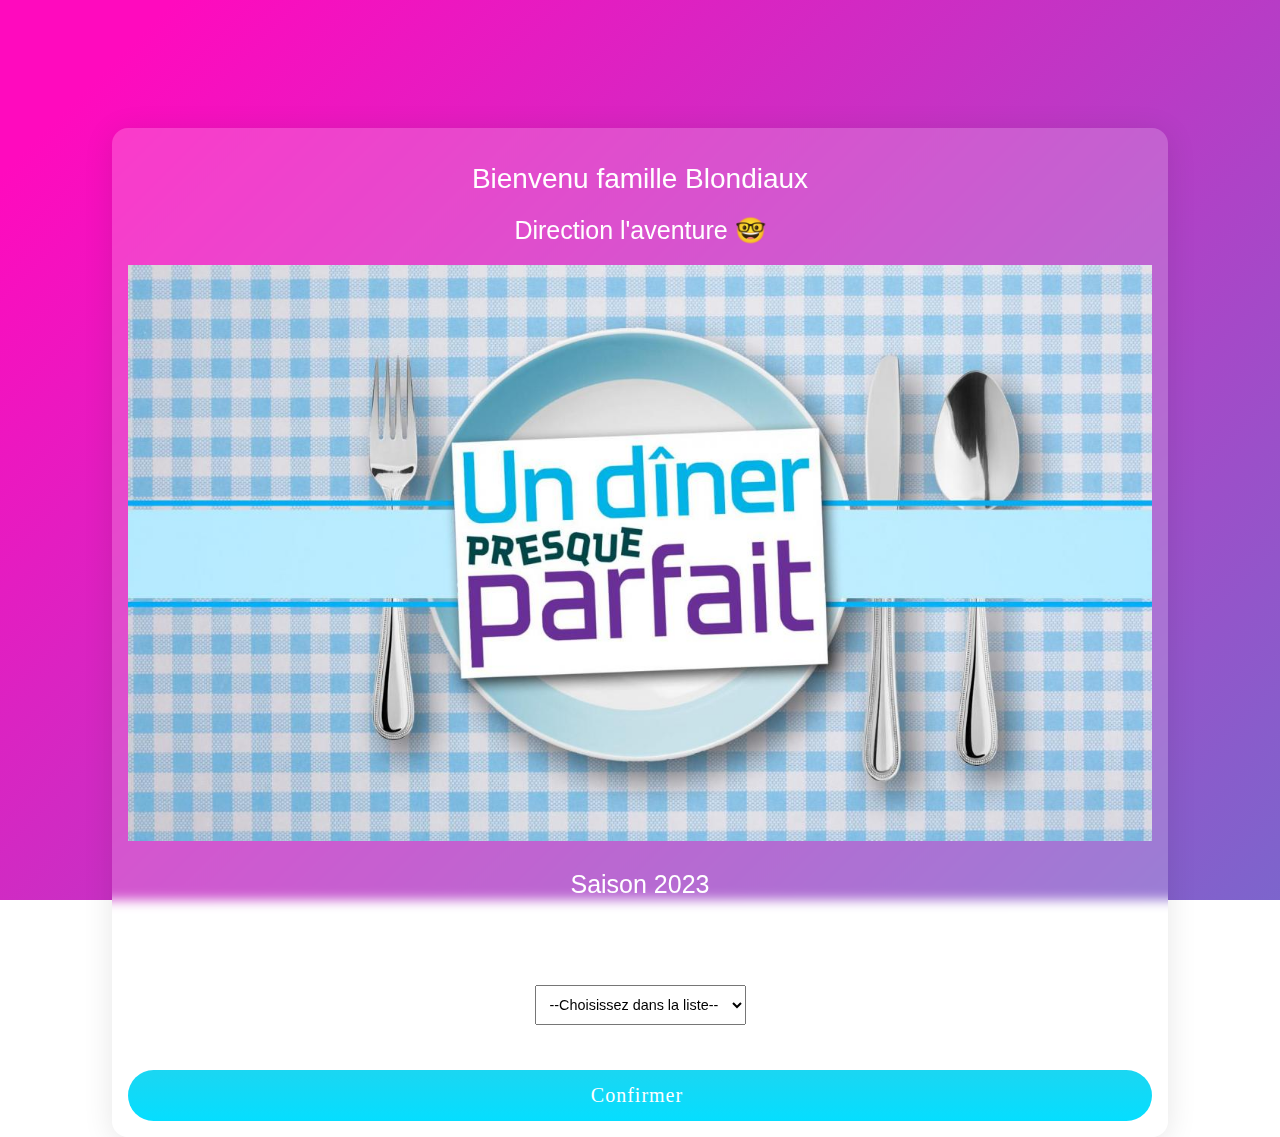
<file: index.html>
<!doctype html>
<html lang="fr">
<head>
    <meta charset="utf-8"/>
    <meta name="viewport" content="width=device-width"/>
    <link rel="stylesheet" type="text/css" href="style.css"/>
    <title>Un diner presque parfait</title>
</head>
<body>
    <div class="box">
        <div class="box-center">
            <h1>Bienvenu famille Blondiaux</h1>
            <h2>Direction l'aventure &#129299;</h2>
            <img class="banner" src="img/banner.jpg"/>
            <h3>Saison 2023</h3>
            <form action="save.php" method="POST">
                <div class="div-label">
                    <label for="prenom-select">Sélectionnez votre prénom</label>

                    <select name="nom" id="prenom-select">
                        <option value="">--Choisissez dans la liste--</option>
                        <option value="patricia">Patricia</option>
                        <option value="emilio">Emilio</option>
                        <option value="gary">Gary</option>
                        <option value="nicolas">Nicolas</option>
                        <option value="julie">Julie</option>
                    </select>
                </div>
                <button class="btn" type="submit" name="register">Confirmer</button>
            </form>
        </div>

    </div>
</body>
</html>
</file>
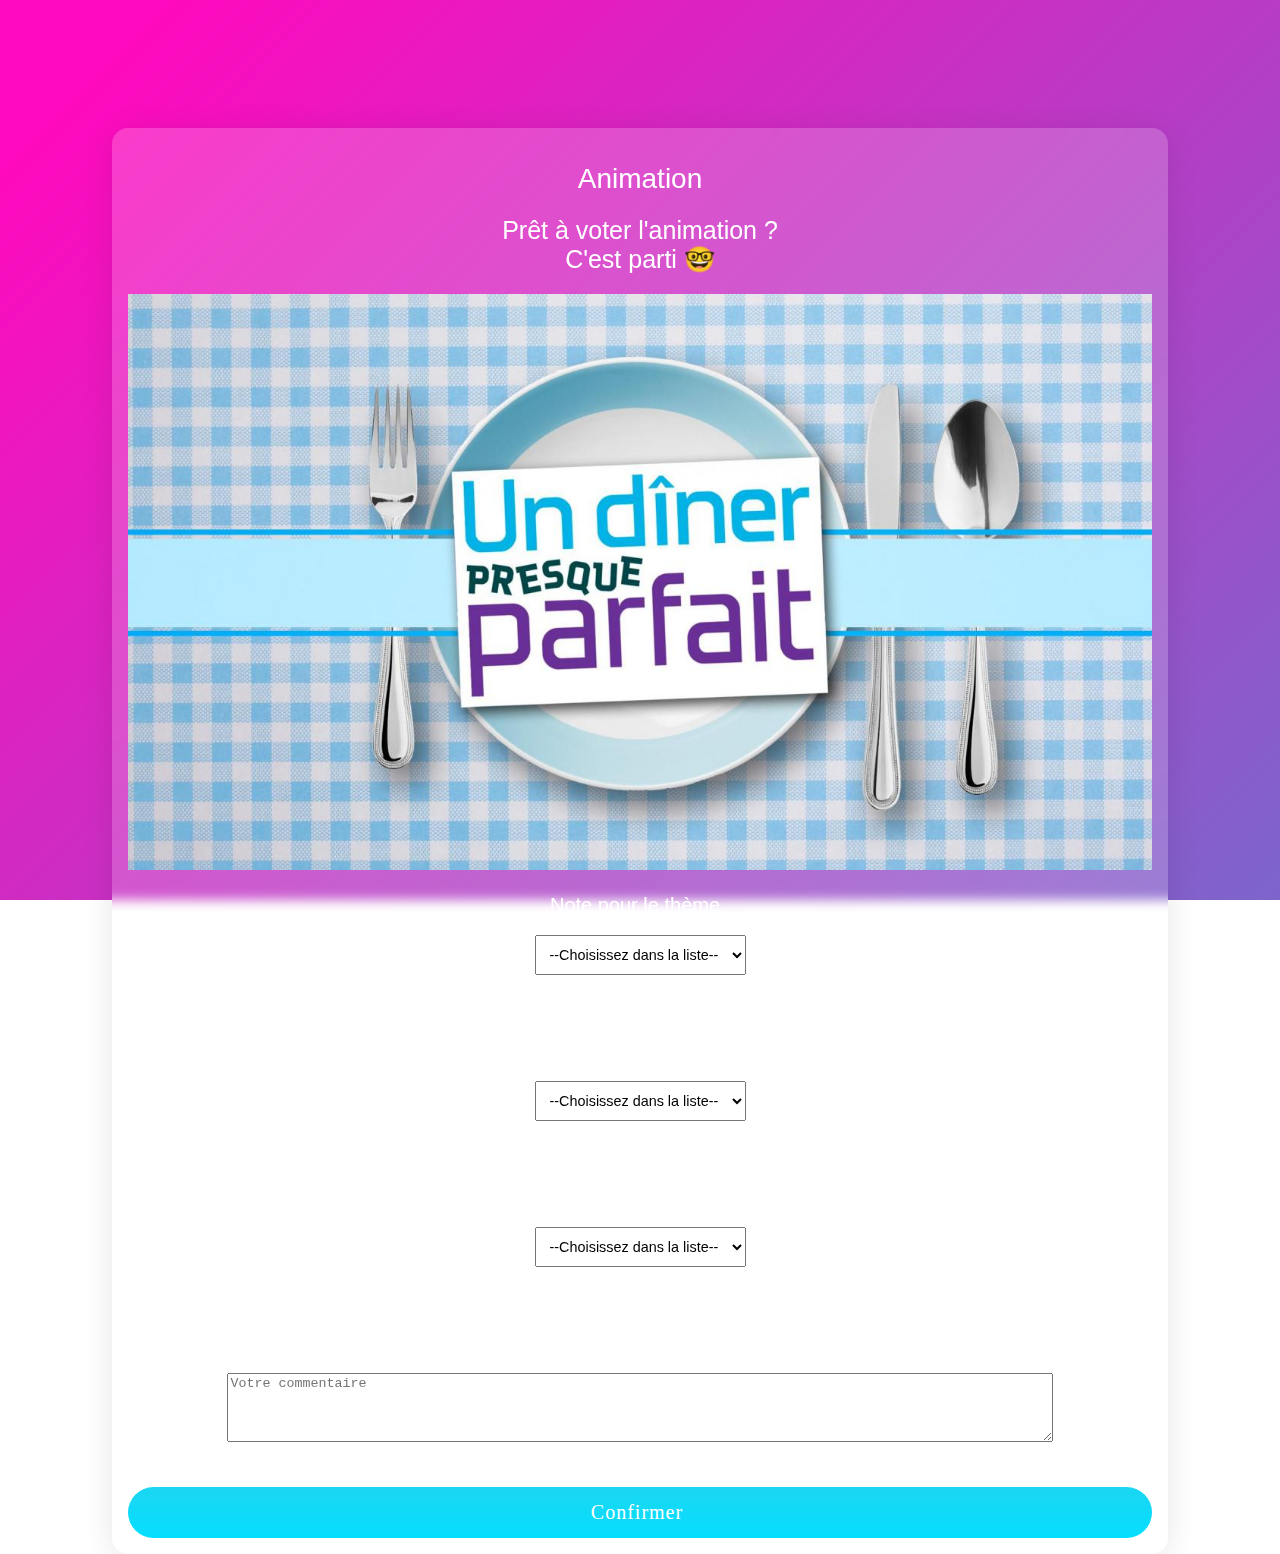
<file: animation.html>
<!doctype html>
<html lang="fr">
<head>
    <meta charset="utf-8" />
    <meta name="viewport" content="width=device-width" />
    <link rel="stylesheet" type="text/css" href="style.css" />
    <title>Un diner presque parfait</title>
</head>
<body>
    <div class="box">
        <div class="box-center">
            <h1>Animation<br></h1>
            <h2>Prêt à voter l'animation ?<br>C'est parti &#129299;</h2>
            <img class="banner" src="img/banner.jpg"/>
            <form action="save.php" method="POST">
                <div class="div-label">
                    <label for="prenom-select">Note pour le thème</label>

                    <select name="reponse1" id="prenom-select">
                        <option value="">--Choisissez dans la liste--</option>
                        <option value="1">1 ⭐</option>
                        <option value="2">2 ⭐</option>
                        <option value="3">3 ⭐</option>
                        <option value="4">4 ⭐</option>
                        <option value="5">5 ⭐</option>
                        <option value="6">6 ⭐</option>
                        <option value="7">7 ⭐</option>
                        <option value="8">8 ⭐</option>
                        <option value="9">9 ⭐</option>
                        <option value="10">10 ⭐</option>
                    </select>
                </div>
                <div class="div-label">
                    <label for="prenom-select">Note pour l'ambiance</label>

                    <select name="reponse2" id="prenom-select">
                        <option value="">--Choisissez dans la liste--</option>
                        <option value="1">1 ⭐</option>
                        <option value="2">2 ⭐</option>
                        <option value="3">3 ⭐</option>
                        <option value="4">4 ⭐</option>
                        <option value="5">5 ⭐</option>
                        <option value="6">6 ⭐</option>
                        <option value="7">7 ⭐</option>
                        <option value="8">8 ⭐</option>
                        <option value="9">9 ⭐</option>
                        <option value="10">10 ⭐</option>
                    </select>
                </div>
                <div class="div-label">
                    <label for="prenom-select">Note pour le niveau de divertissement</label>

                    <select name="reponse3" id="prenom-select">
                        <option value="">--Choisissez dans la liste--</option>
                        <option value="1">1 ⭐</option>
                        <option value="2">2 ⭐</option>
                        <option value="3">3 ⭐</option>
                        <option value="4">4 ⭐</option>
                        <option value="5">5 ⭐</option>
                        <option value="6">6 ⭐</option>
                        <option value="7">7 ⭐</option>
                        <option value="8">8 ⭐</option>
                        <option value="9">9 ⭐</option>
                        <option value="10">10 ⭐</option>
                    </select>
                </div>
                <div class="div-label">
                    <label for="prenom-select">Commentaire</label>

                    <textarea name="reponse4" placeholder="Votre commentaire" style="width: 80%; height: 7vh;"></textarea>
                </div>
                <button class="btn" type="submit" name="etape5">Confirmer</button>
            </form>
        </div>

    </div>
</body>
</html>
</file>
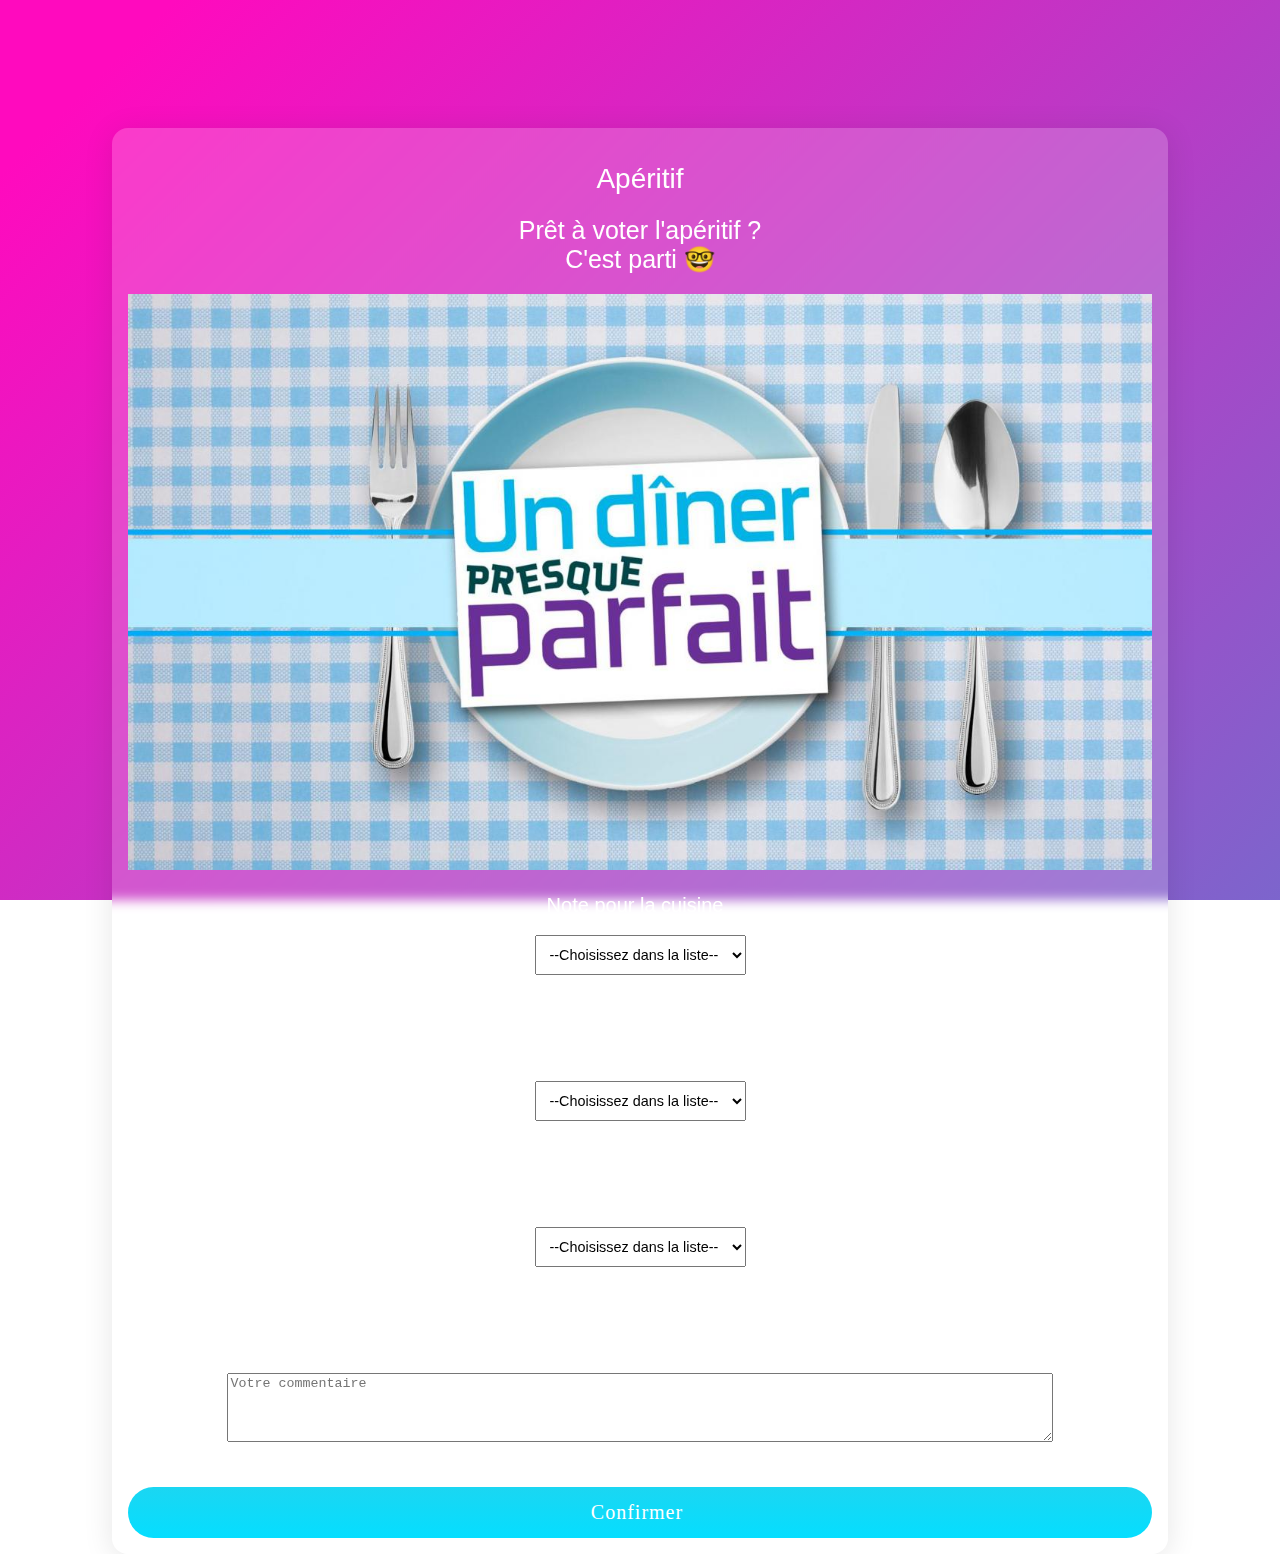
<file: aperitif.html>
<!doctype html>
<html lang="fr">
  <head>
    <meta charset="utf-8" />
    <meta name="viewport" content="width=device-width" />
    <link rel="stylesheet" type="text/css" href="style.css" />
    <title>Un diner presque parfait</title>
  </head>
  <body>
    <div class="box">
      <div class="box-center">
        <h1>Apéritif<br></h1>
        <h2>Prêt à voter l'apéritif ?<br>C'est parti &#129299;</h2>
        <img class="banner" src="img/banner.jpg"/>
        <form action="save.php" method="POST">
          <div class="div-label">
            <label for="prenom-select">Note pour la cuisine</label>

            <select name="reponse1" id="prenom-select">
              <option value="">--Choisissez dans la liste--</option>
              <option value="1">1 ⭐</option>
              <option value="2">2 ⭐</option>
              <option value="3">3 ⭐</option>
              <option value="4">4 ⭐</option>
              <option value="5">5 ⭐</option>
              <option value="6">6 ⭐</option>
              <option value="7">7 ⭐</option>
              <option value="8">8 ⭐</option>
              <option value="9">9 ⭐</option>
              <option value="10">10 ⭐</option>
            </select>
          </div>
          <div class="div-label">
            <label for="prenom-select">Note pour l'ambiance</label>

            <select name="reponse2" id="prenom-select">
              <option value="">--Choisissez dans la liste--</option>
              <option value="1">1 ⭐</option>
              <option value="2">2 ⭐</option>
              <option value="3">3 ⭐</option>
              <option value="4">4 ⭐</option>
              <option value="5">5 ⭐</option>
              <option value="6">6 ⭐</option>
              <option value="7">7 ⭐</option>
              <option value="8">8 ⭐</option>
              <option value="9">9 ⭐</option>
              <option value="10">10 ⭐</option>
            </select>
          </div>
          <div class="div-label">
            <label for="prenom-select">Note pour la présentation</label>

            <select name="reponse3" id="prenom-select">
              <option value="">--Choisissez dans la liste--</option>
              <option value="1">1 ⭐</option>
              <option value="2">2 ⭐</option>
              <option value="3">3 ⭐</option>
              <option value="4">4 ⭐</option>
              <option value="5">5 ⭐</option>
              <option value="6">6 ⭐</option>
              <option value="7">7 ⭐</option>
              <option value="8">8 ⭐</option>
              <option value="9">9 ⭐</option>
              <option value="10">10 ⭐</option>
            </select>
          </div>
          <div class="div-label">
            <label for="prenom-select">Commentaire</label>

            <textarea name="reponse4" placeholder="Votre commentaire" style="width: 80%; height: 7vh;"></textarea>
          </div>
          <button class="btn" type="submit" name="etape1">Confirmer</button>
        </form>
      </div>

   </div>
  </body>
</html>
</file>
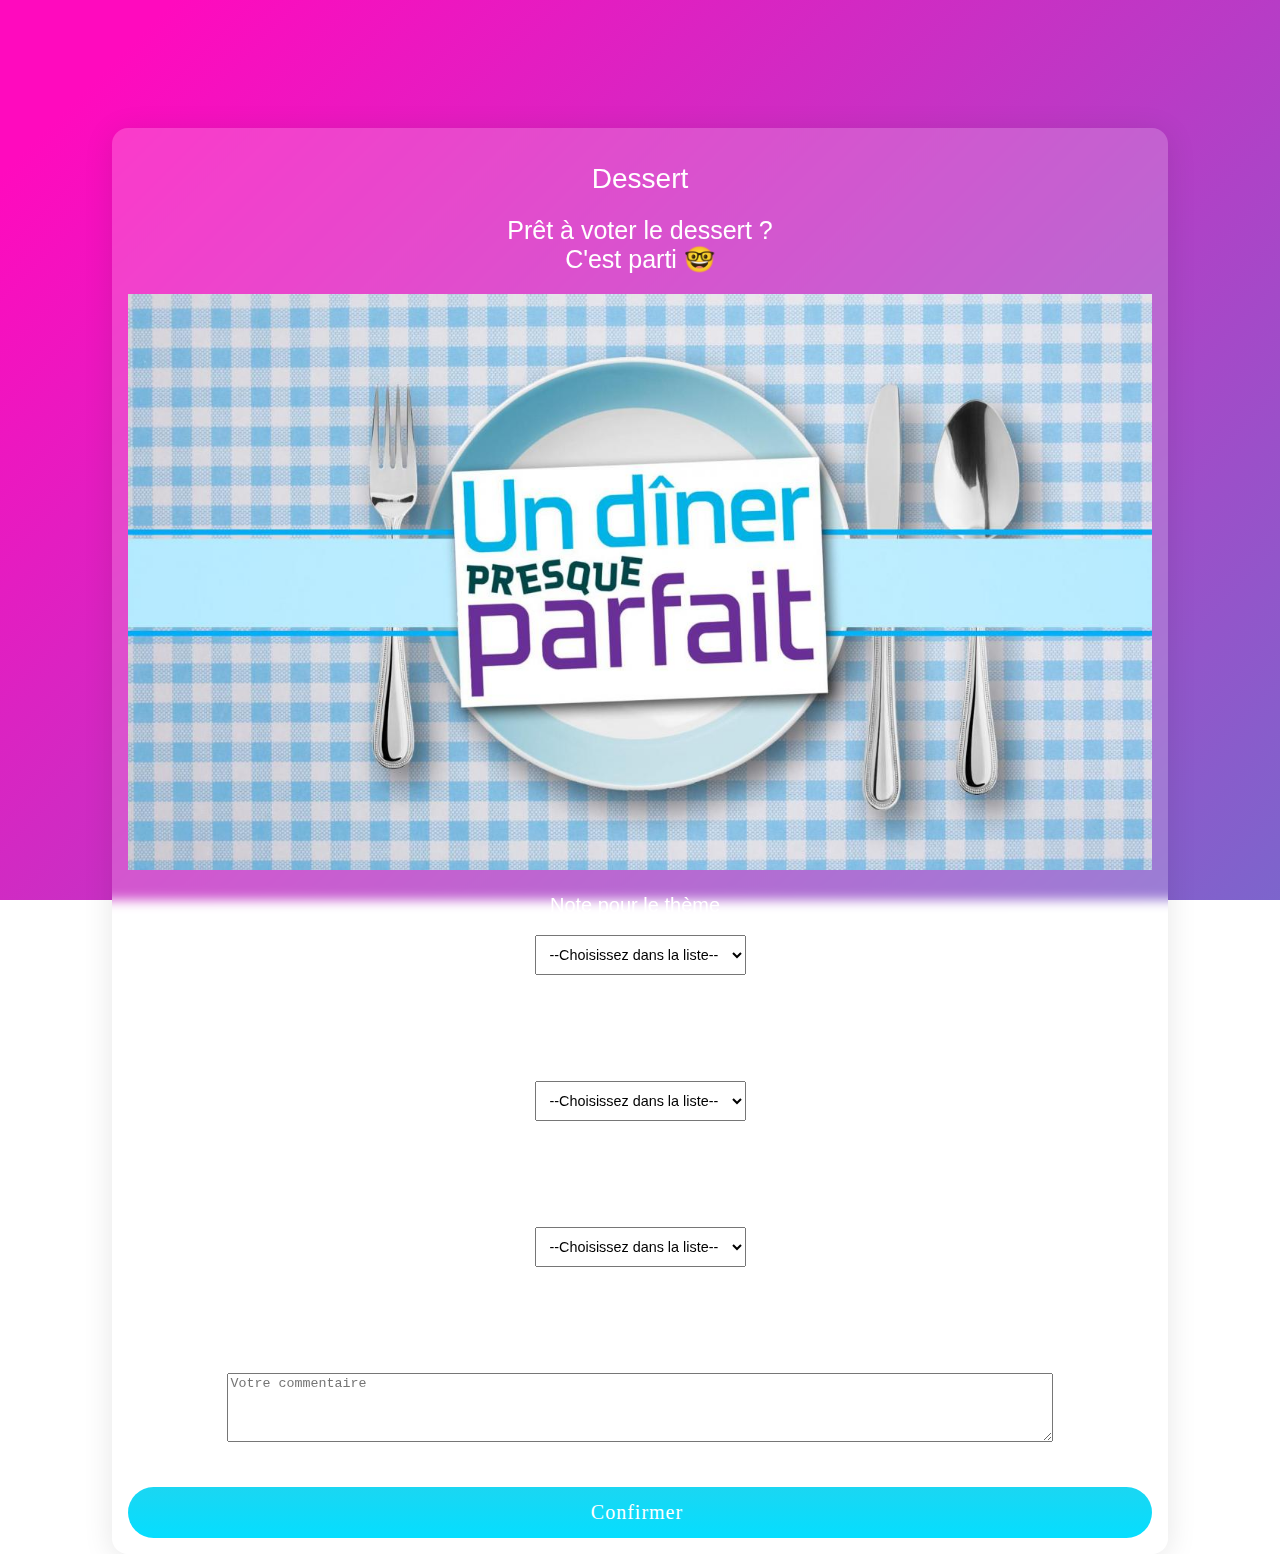
<file: dessert.html>
<!doctype html>
<html lang="fr">
<head>
    <meta charset="utf-8" />
    <meta name="viewport" content="width=device-width" />
    <link rel="stylesheet" type="text/css" href="style.css" />
    <title>Un diner presque parfait</title>
</head>
<body>
    <div class="box">
        <div class="box-center">
            <h1>Dessert<br></h1>
            <h2>Prêt à voter le dessert ?<br>C'est parti &#129299;</h2>
            <img class="banner" src="img/banner.jpg"/>
            <form action="save.php" method="POST">
                <div class="div-label">
                    <label for="prenom-select">Note pour le thème</label>

                    <select name="reponse1" id="prenom-select">
                        <option value="">--Choisissez dans la liste--</option>
                        <option value="1">1 ⭐</option>
                        <option value="2">2 ⭐</option>
                        <option value="3">3 ⭐</option>
                        <option value="4">4 ⭐</option>
                        <option value="5">5 ⭐</option>
                        <option value="6">6 ⭐</option>
                        <option value="7">7 ⭐</option>
                        <option value="8">8 ⭐</option>
                        <option value="9">9 ⭐</option>
                        <option value="10">10 ⭐</option>
                    </select>
                </div>
                <div class="div-label">
                    <label for="prenom-select">Note pour l'ambiance</label>

                    <select name="reponse2" id="prenom-select">
                        <option value="">--Choisissez dans la liste--</option>
                        <option value="1">1 ⭐</option>
                        <option value="2">2 ⭐</option>
                        <option value="3">3 ⭐</option>
                        <option value="4">4 ⭐</option>
                        <option value="5">5 ⭐</option>
                        <option value="6">6 ⭐</option>
                        <option value="7">7 ⭐</option>
                        <option value="8">8 ⭐</option>
                        <option value="9">9 ⭐</option>
                        <option value="10">10 ⭐</option>
                    </select>
                </div>
                <div class="div-label">
                    <label for="prenom-select">Note pour le niveau de divertissement</label>

                    <select name="reponse3" id="prenom-select">
                        <option value="">--Choisissez dans la liste--</option>
                        <option value="1">1 ⭐</option>
                        <option value="2">2 ⭐</option>
                        <option value="3">3 ⭐</option>
                        <option value="4">4 ⭐</option>
                        <option value="5">5 ⭐</option>
                        <option value="6">6 ⭐</option>
                        <option value="7">7 ⭐</option>
                        <option value="8">8 ⭐</option>
                        <option value="9">9 ⭐</option>
                        <option value="10">10 ⭐</option>
                    </select>
                </div>
                <div class="div-label">
                    <label for="prenom-select">Commentaire</label>

                    <textarea name="reponse4" placeholder="Votre commentaire" style="width: 80%; height: 7vh;"></textarea>
                </div>
                <button class="btn" type="submit" name="etape6">Confirmer</button>
            </form>
        </div>

    </div>
</body>
</html>
</file>
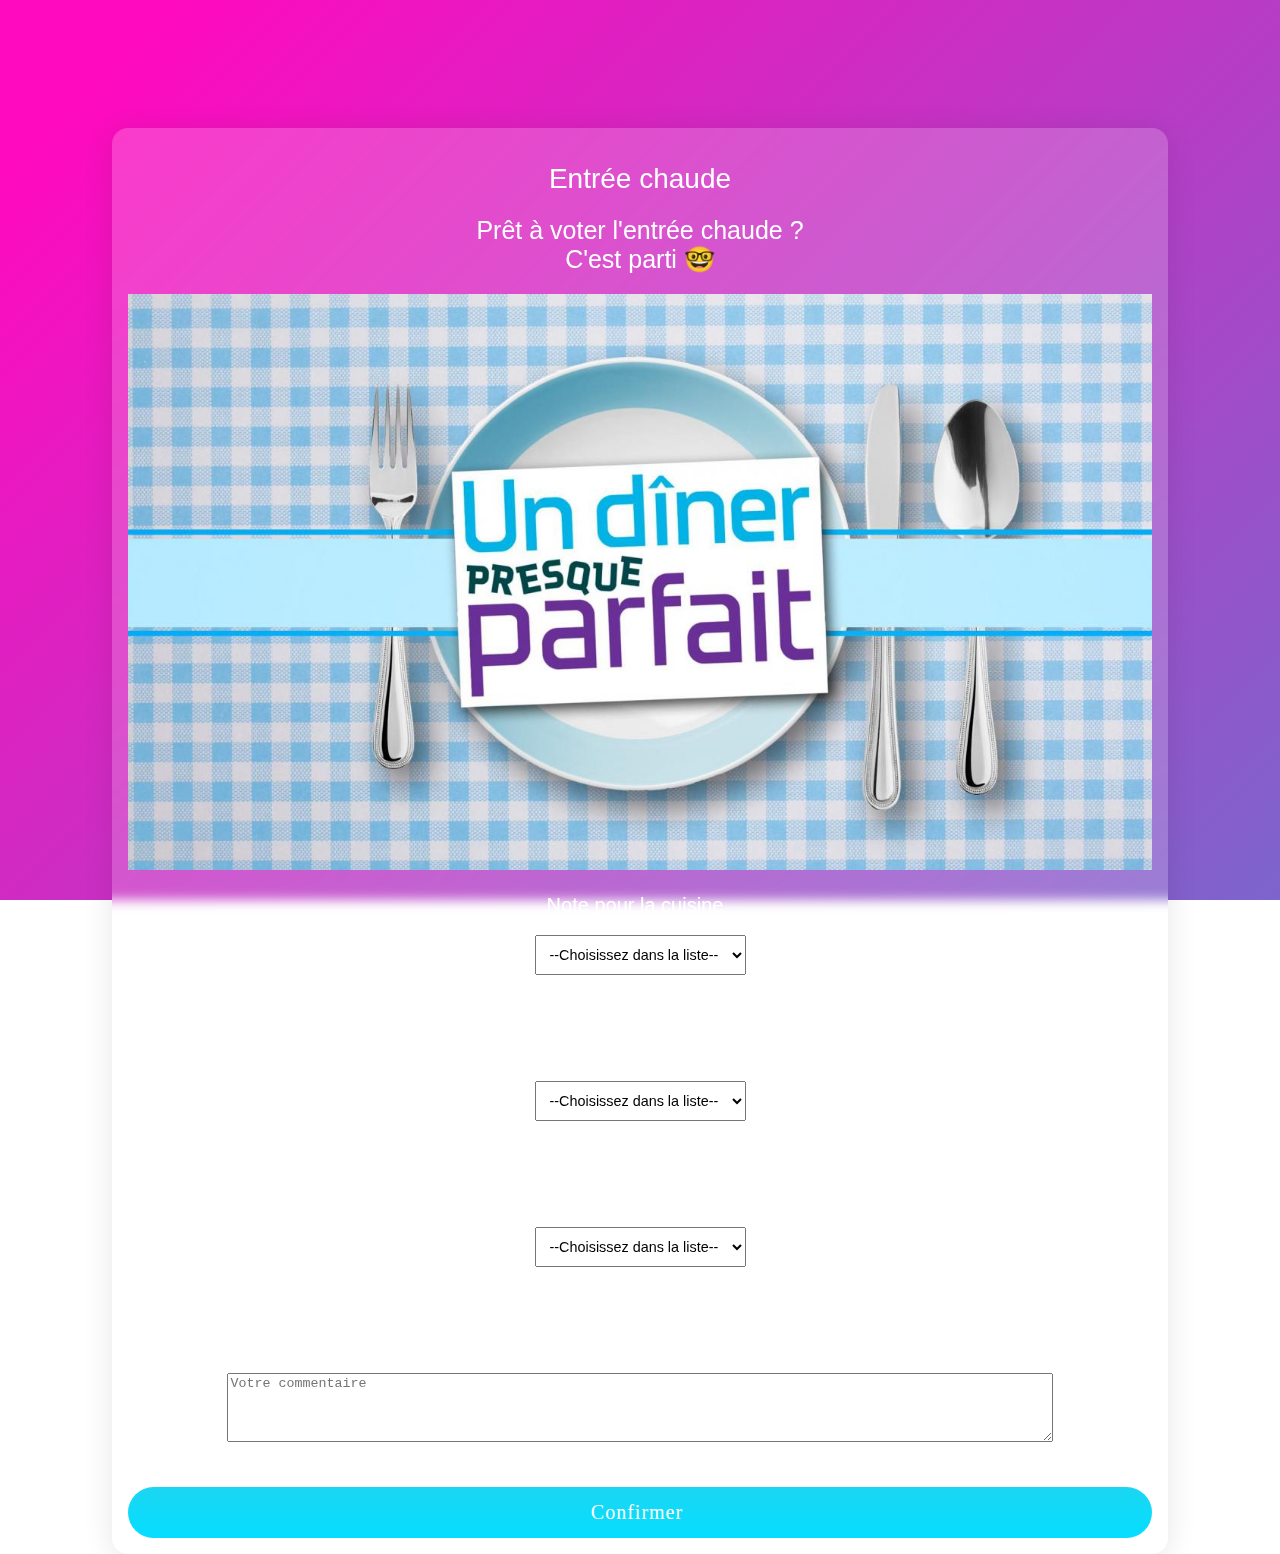
<file: entree-chaude.html>
<!doctype html>
<html lang="fr">
<head>
    <meta charset="utf-8" />
    <meta name="viewport" content="width=device-width" />
    <link rel="stylesheet" type="text/css" href="style.css" />
    <title>Un diner presque parfait</title>
</head>
<body>
    <div class="box">
        <div class="box-center">
            <h1>Entrée chaude<br></h1>
            <h2>Prêt à voter l'entrée chaude ?<br>C'est parti &#129299;</h2>
            <img class="banner" src="img/banner.jpg"/>
            <form action="save.php" method="POST">
                <div class="div-label">
                    <label for="prenom-select">Note pour la cuisine</label>

                    <select name="reponse1" id="prenom-select">
                        <option value="">--Choisissez dans la liste--</option>
                        <option value="1">1 ⭐</option>
                        <option value="2">2 ⭐</option>
                        <option value="3">3 ⭐</option>
                        <option value="4">4 ⭐</option>
                        <option value="5">5 ⭐</option>
                        <option value="6">6 ⭐</option>
                        <option value="7">7 ⭐</option>
                        <option value="8">8 ⭐</option>
                        <option value="9">9 ⭐</option>
                        <option value="10">10 ⭐</option>
                    </select>
                </div>
                <div class="div-label">
                    <label for="prenom-select">Note pour l'ambiance</label>

                    <select name="reponse2" id="prenom-select">
                        <option value="">--Choisissez dans la liste--</option>
                        <option value="1">1 ⭐</option>
                        <option value="2">2 ⭐</option>
                        <option value="3">3 ⭐</option>
                        <option value="4">4 ⭐</option>
                        <option value="5">5 ⭐</option>
                        <option value="6">6 ⭐</option>
                        <option value="7">7 ⭐</option>
                        <option value="8">8 ⭐</option>
                        <option value="9">9 ⭐</option>
                        <option value="10">10 ⭐</option>
                    </select>
                </div>
                <div class="div-label">
                    <label for="prenom-select">Note pour la présentation</label>

                    <select name="reponse3" id="prenom-select">
                        <option value="">--Choisissez dans la liste--</option>
                        <option value="1">1 ⭐</option>
                        <option value="2">2 ⭐</option>
                        <option value="3">3 ⭐</option>
                        <option value="4">4 ⭐</option>
                        <option value="5">5 ⭐</option>
                        <option value="6">6 ⭐</option>
                        <option value="7">7 ⭐</option>
                        <option value="8">8 ⭐</option>
                        <option value="9">9 ⭐</option>
                        <option value="10">10 ⭐</option>
                    </select>
                </div>
                <div class="div-label">
                    <label for="prenom-select">Commentaire</label>

                    <textarea name="reponse4" placeholder="Votre commentaire" style="width: 80%; height: 7vh;"></textarea>
                </div>
                <button class="btn" type="submit" name="etape3">Confirmer</button>
            </form>
        </div>

    </div>
</body>
</html>
</file>
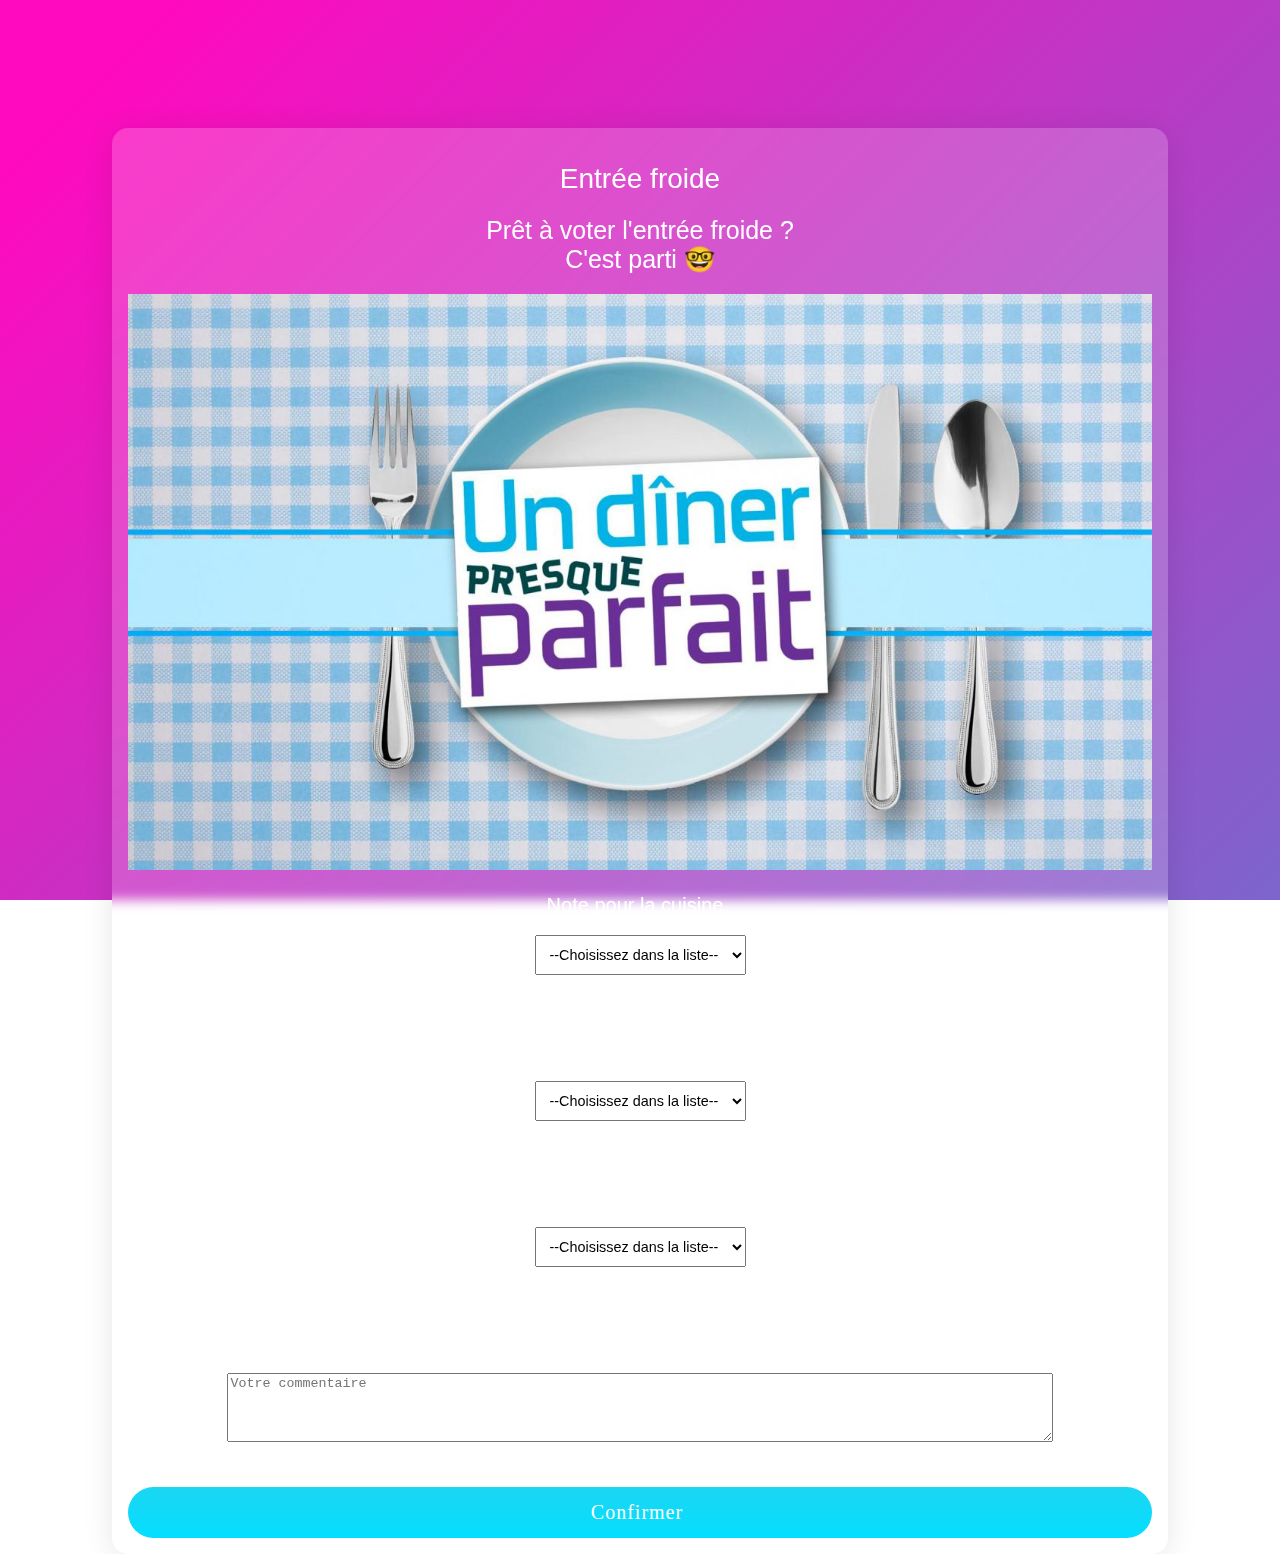
<file: entree-froide.html>
<!doctype html>
<html lang="fr">
<head>
    <meta charset="utf-8" />
    <meta name="viewport" content="width=device-width" />
    <link rel="stylesheet" type="text/css" href="style.css" />
    <title>Un diner presque parfait</title>
</head>
<body>
    <div class="box">
        <div class="box-center">
            <h1>Entrée froide<br></h1>
            <h2>Prêt à voter l'entrée froide ?<br>C'est parti &#129299;</h2>
            <img class="banner" src="img/banner.jpg"/>
            <form action="save.php" method="POST">
                <div class="div-label">
                    <label for="prenom-select">Note pour la cuisine</label>

                    <select name="reponse1" id="prenom-select">
                        <option value="">--Choisissez dans la liste--</option>
                        <option value="1">1 ⭐</option>
                        <option value="2">2 ⭐</option>
                        <option value="3">3 ⭐</option>
                        <option value="4">4 ⭐</option>
                        <option value="5">5 ⭐</option>
                        <option value="6">6 ⭐</option>
                        <option value="7">7 ⭐</option>
                        <option value="8">8 ⭐</option>
                        <option value="9">9 ⭐</option>
                        <option value="10">10 ⭐</option>
                    </select>
                </div>
                <div class="div-label">
                    <label for="prenom-select">Note pour l'ambiance</label>

                    <select name="reponse2" id="prenom-select">
                        <option value="">--Choisissez dans la liste--</option>
                        <option value="1">1 ⭐</option>
                        <option value="2">2 ⭐</option>
                        <option value="3">3 ⭐</option>
                        <option value="4">4 ⭐</option>
                        <option value="5">5 ⭐</option>
                        <option value="6">6 ⭐</option>
                        <option value="7">7 ⭐</option>
                        <option value="8">8 ⭐</option>
                        <option value="9">9 ⭐</option>
                        <option value="10">10 ⭐</option>
                    </select>
                </div>
                <div class="div-label">
                    <label for="prenom-select">Note pour la présentation</label>

                    <select name="reponse3" id="prenom-select">
                        <option value="">--Choisissez dans la liste--</option>
                        <option value="1">1 ⭐</option>
                        <option value="2">2 ⭐</option>
                        <option value="3">3 ⭐</option>
                        <option value="4">4 ⭐</option>
                        <option value="5">5 ⭐</option>
                        <option value="6">6 ⭐</option>
                        <option value="7">7 ⭐</option>
                        <option value="8">8 ⭐</option>
                        <option value="9">9 ⭐</option>
                        <option value="10">10 ⭐</option>
                    </select>
                </div>
                <div class="div-label">
                    <label for="prenom-select">Commentaire</label>

                    <textarea name="reponse4" placeholder="Votre commentaire" style="width: 80%; height: 7vh;"></textarea>
                </div>
                <button class="btn" type="submit" name="etape2">Confirmer</button>
            </form>
        </div>

    </div>
</body>
</html>
</file>
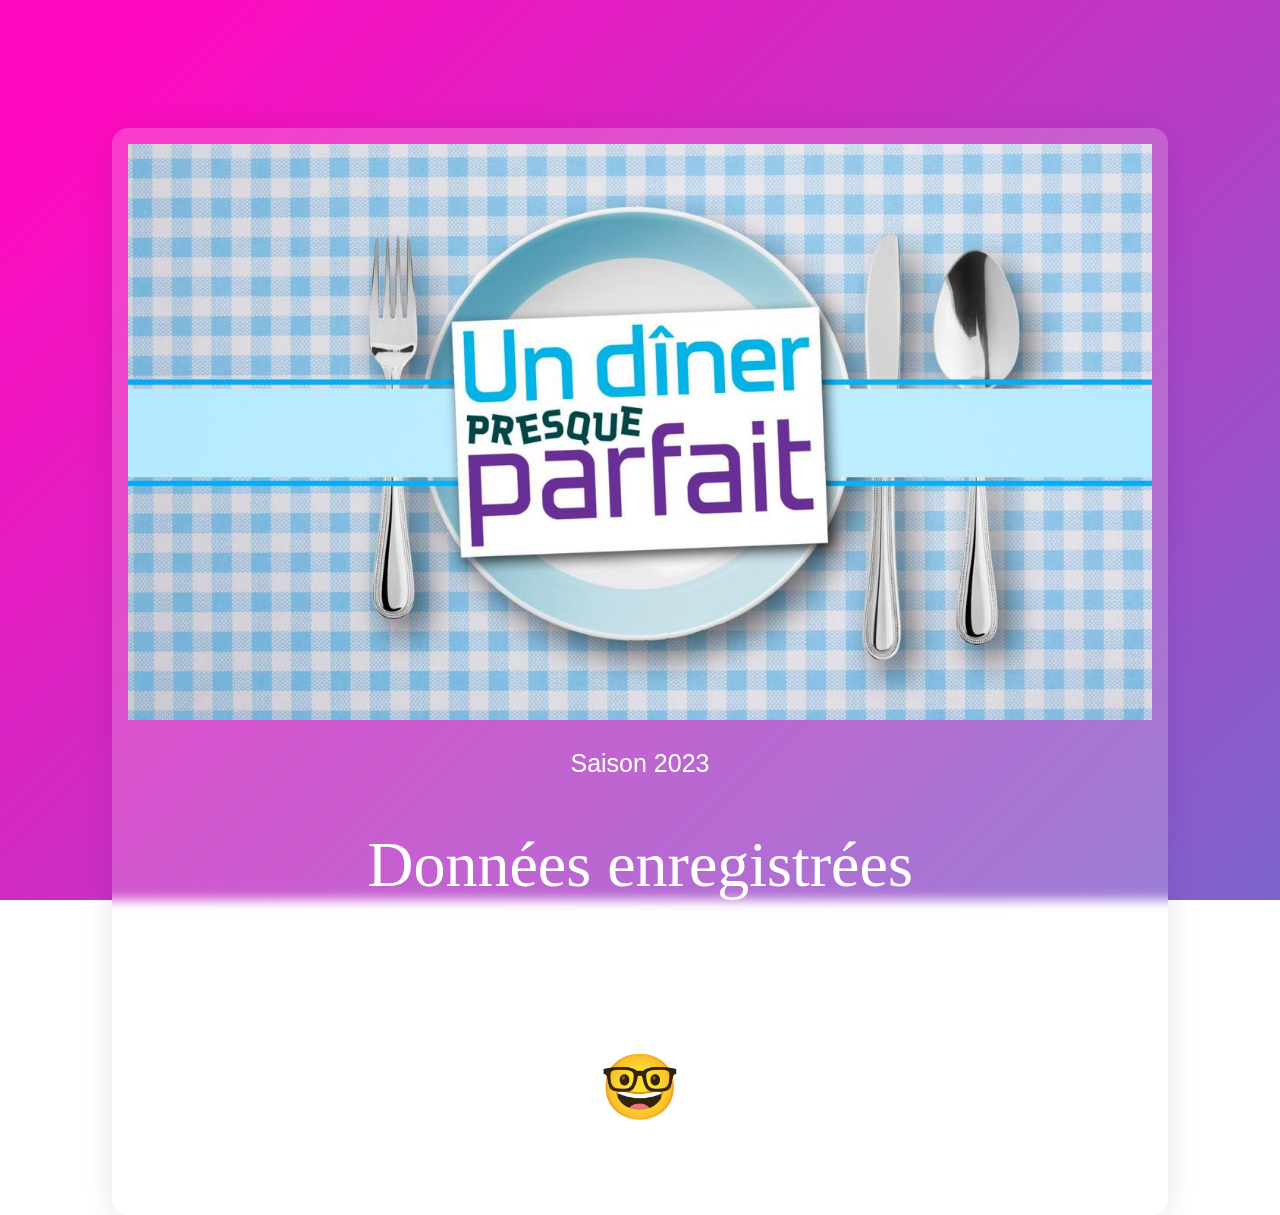
<file: ok.html>
<!doctype html>
<html lang="fr">
<head>
    <meta charset="utf-8"/>
    <meta name="viewport" content="width=device-width"/>
    <link rel="stylesheet" type="text/css" href="style.css"/>
    <title>Un diner presque parfait</title>
</head>
<body>
    <div class="box">
        <div class="box-center">
            <img class="banner" src="img/banner.jpg"/>
            <h3>Saison 2023</h3>
            <div style="color: white; font-size: 5vw;font-family: Calibri; text-align: center;margin-top: 50px;">
                Données enregistrées<br>
                Vous pouvez quitter cette page<br><br>
                &#129299;<br><br>
            </div>

        </div>

    </div>
</body>
</html>
</file>
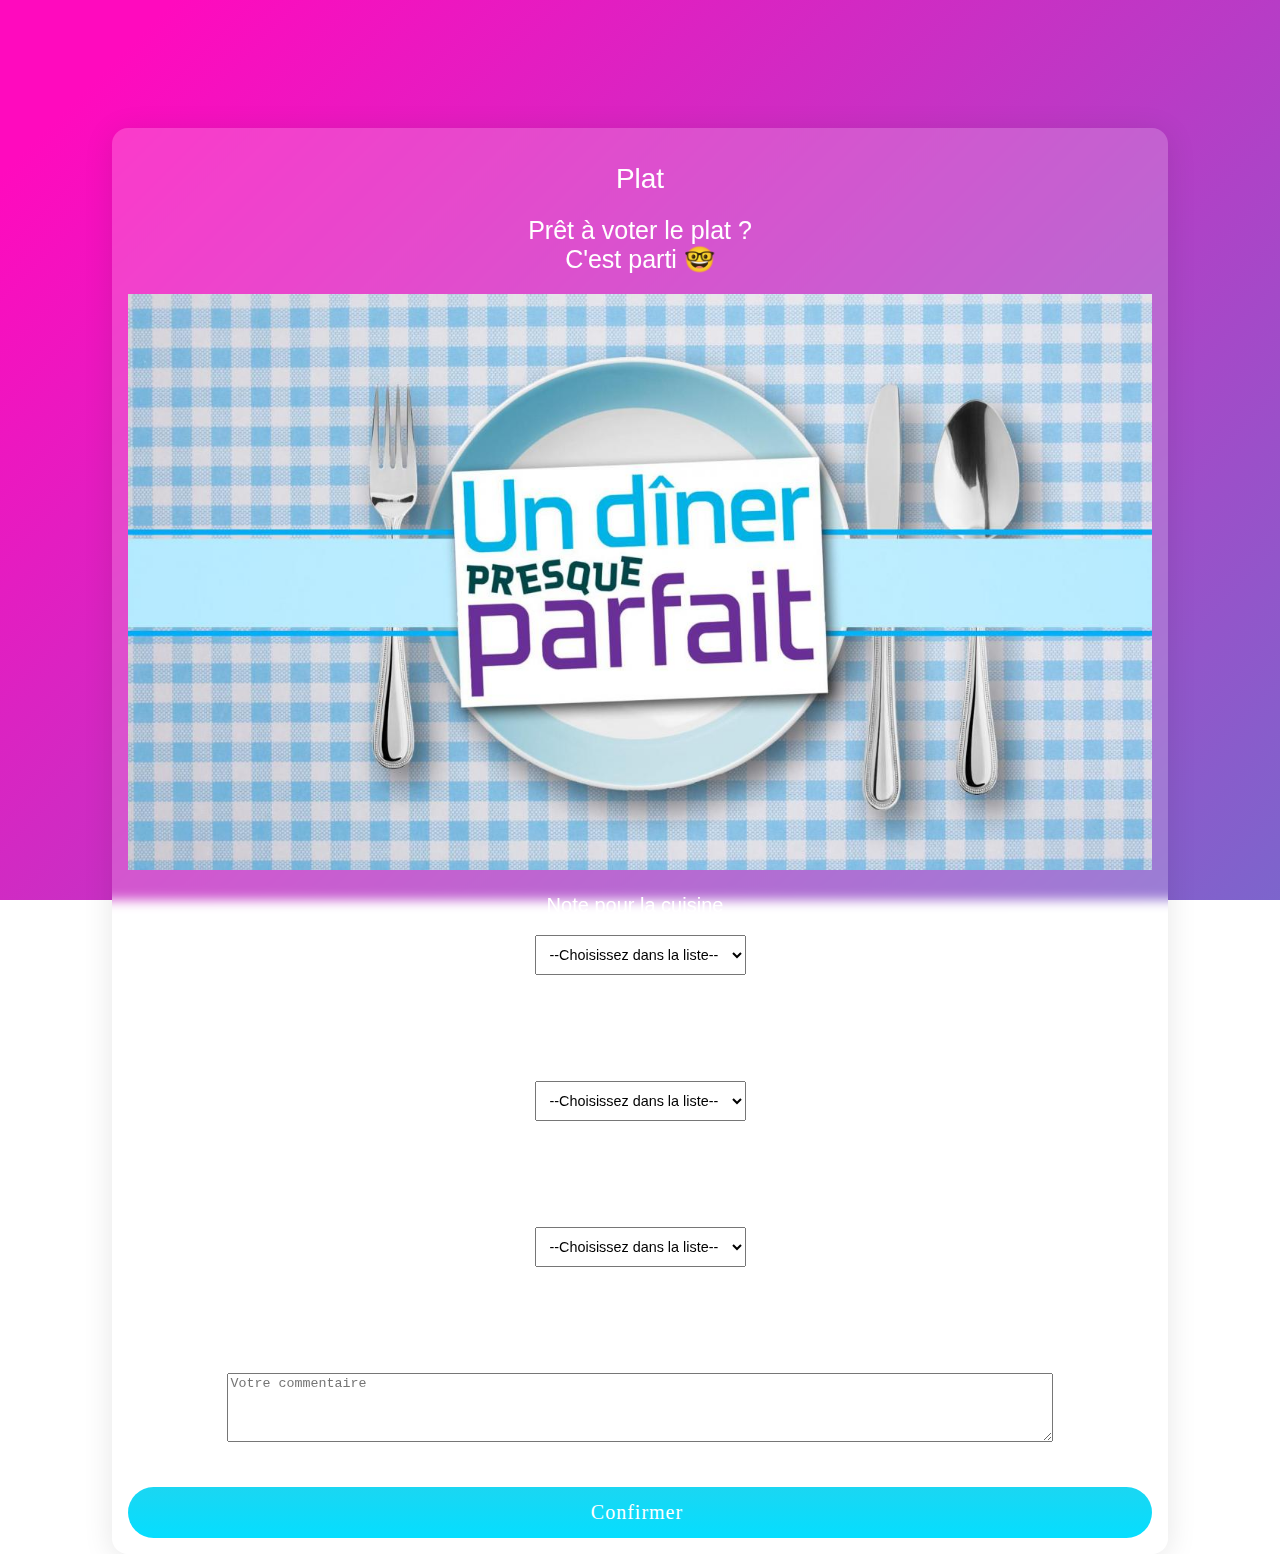
<file: plat.html>
<!doctype html>
<html lang="fr">
<head>
    <meta charset="utf-8" />
    <meta name="viewport" content="width=device-width" />
    <link rel="stylesheet" type="text/css" href="style.css" />
    <title>Un diner presque parfait</title>
</head>
<body>
    <div class="box">
        <div class="box-center">
            <h1>Plat<br></h1>
            <h2>Prêt à voter le plat ?<br>C'est parti &#129299;</h2>
            <img class="banner" src="img/banner.jpg"/>
            <form action="save.php" method="POST">
                <div class="div-label">
                    <label for="prenom-select">Note pour la cuisine</label>

                    <select name="reponse1" id="prenom-select">
                        <option value="">--Choisissez dans la liste--</option>
                        <option value="1">1 ⭐</option>
                        <option value="2">2 ⭐</option>
                        <option value="3">3 ⭐</option>
                        <option value="4">4 ⭐</option>
                        <option value="5">5 ⭐</option>
                        <option value="6">6 ⭐</option>
                        <option value="7">7 ⭐</option>
                        <option value="8">8 ⭐</option>
                        <option value="9">9 ⭐</option>
                        <option value="10">10 ⭐</option>
                    </select>
                </div>
                <div class="div-label">
                    <label for="prenom-select">Note pour l'ambiance</label>

                    <select name="reponse2" id="prenom-select">
                        <option value="">--Choisissez dans la liste--</option>
                        <option value="1">1 ⭐</option>
                        <option value="2">2 ⭐</option>
                        <option value="3">3 ⭐</option>
                        <option value="4">4 ⭐</option>
                        <option value="5">5 ⭐</option>
                        <option value="6">6 ⭐</option>
                        <option value="7">7 ⭐</option>
                        <option value="8">8 ⭐</option>
                        <option value="9">9 ⭐</option>
                        <option value="10">10 ⭐</option>
                    </select>
                </div>
                <div class="div-label">
                    <label for="prenom-select">Note pour la présentation</label>

                    <select name="reponse3" id="prenom-select">
                        <option value="">--Choisissez dans la liste--</option>
                        <option value="1">1 ⭐</option>
                        <option value="2">2 ⭐</option>
                        <option value="3">3 ⭐</option>
                        <option value="4">4 ⭐</option>
                        <option value="5">5 ⭐</option>
                        <option value="6">6 ⭐</option>
                        <option value="7">7 ⭐</option>
                        <option value="8">8 ⭐</option>
                        <option value="9">9 ⭐</option>
                        <option value="10">10 ⭐</option>
                    </select>
                </div>
                <div class="div-label">
                    <label for="prenom-select">Commentaire</label>

                    <textarea name="reponse4" placeholder="Votre commentaire" style="width: 80%; height: 7vh;"></textarea>
                </div>
                <button class="btn" type="submit" name="etape4">Confirmer</button>
            </form>
        </div>

    </div>
</body>
</html>
</file>
<file: style.css>
body {
    margin: auto;
    overflow: auto;
    background: linear-gradient(315deg, rgb(171, 0, 160) 3%, rgba(60,132,206,1) 38%, rgb(28, 168, 215) 58%, rgb(255, 10, 190) 98%);
    animation: gradient 15s ease infinite;
    background-size: 400% 400%;
    background-attachment: fixed;
}

@keyframes gradient {
    0% {
        background-position: 0% 0%;
    }
    50% {
        background-position: 100% 100%;
    }
    100% {
        background-position: 0% 0%;
    }
}

.box {
    display: flex;
    align-items: center;
    justify-content: center;
    flex-direction: column;
}

.box-center {
    margin-top: 10vw;
    width: 80%;
    background: rgba(255, 255, 255, 0.19);
    border-radius: 16px;
    box-shadow: 0 4px 30px rgba(0, 0, 0, 0.1);
    backdrop-filter: blur(6.1px);
    -webkit-backdrop-filter: blur(6.1px);
    padding: 1em;
}

.banner {
    width: 100%;
}

.div-label label
{
    color: white;
    padding-top: 20px;
}

h1{
    color: white;
    text-align: center;
    font-size: 28px;
    font-weight: 400;
    font-family: "Gill Sans", sans-serif;
}

h2 {
    color: white;
    text-align: center;
    font-size: 25px;
    font-weight: 250;
    font-family: "Gill Sans", sans-serif;
}

h3 {
    color: white;
    text-align: center;
    font-size: 25px;
    font-weight: 400;
    font-family: "Gill Sans", sans-serif;
}

.div-label{
    display: flex;
    flex-direction: column;
    align-items: center;
    justify-content: center;
    margin-bottom: 5vh;
}

label {
    font-family: sans-serif;
    font-size: 20px;
    padding-right: 10px;
    margin-bottom: 2vh;
  }
  
select {
    font-size: 0.9rem;
    padding: 10px 10px;
  }
  
.btn {

  font-family: inherit;
  font-weight: 400;
  font-size: 20px;
  padding: 0.7em 1.4em 0.7em 1.1em;
  color: white;
  background: linear-gradient(0deg, rgb(5, 222, 255) 0%, rgb(27, 214, 242) 100%);
  border: none;
  letter-spacing: 0.05em;
  border-radius: 20em;
  cursor: pointer;
  user-select: none;
  -webkit-user-select: none;
  touch-action: manipulation;
  width: 100%;
  text-align: center;
}
</file>
